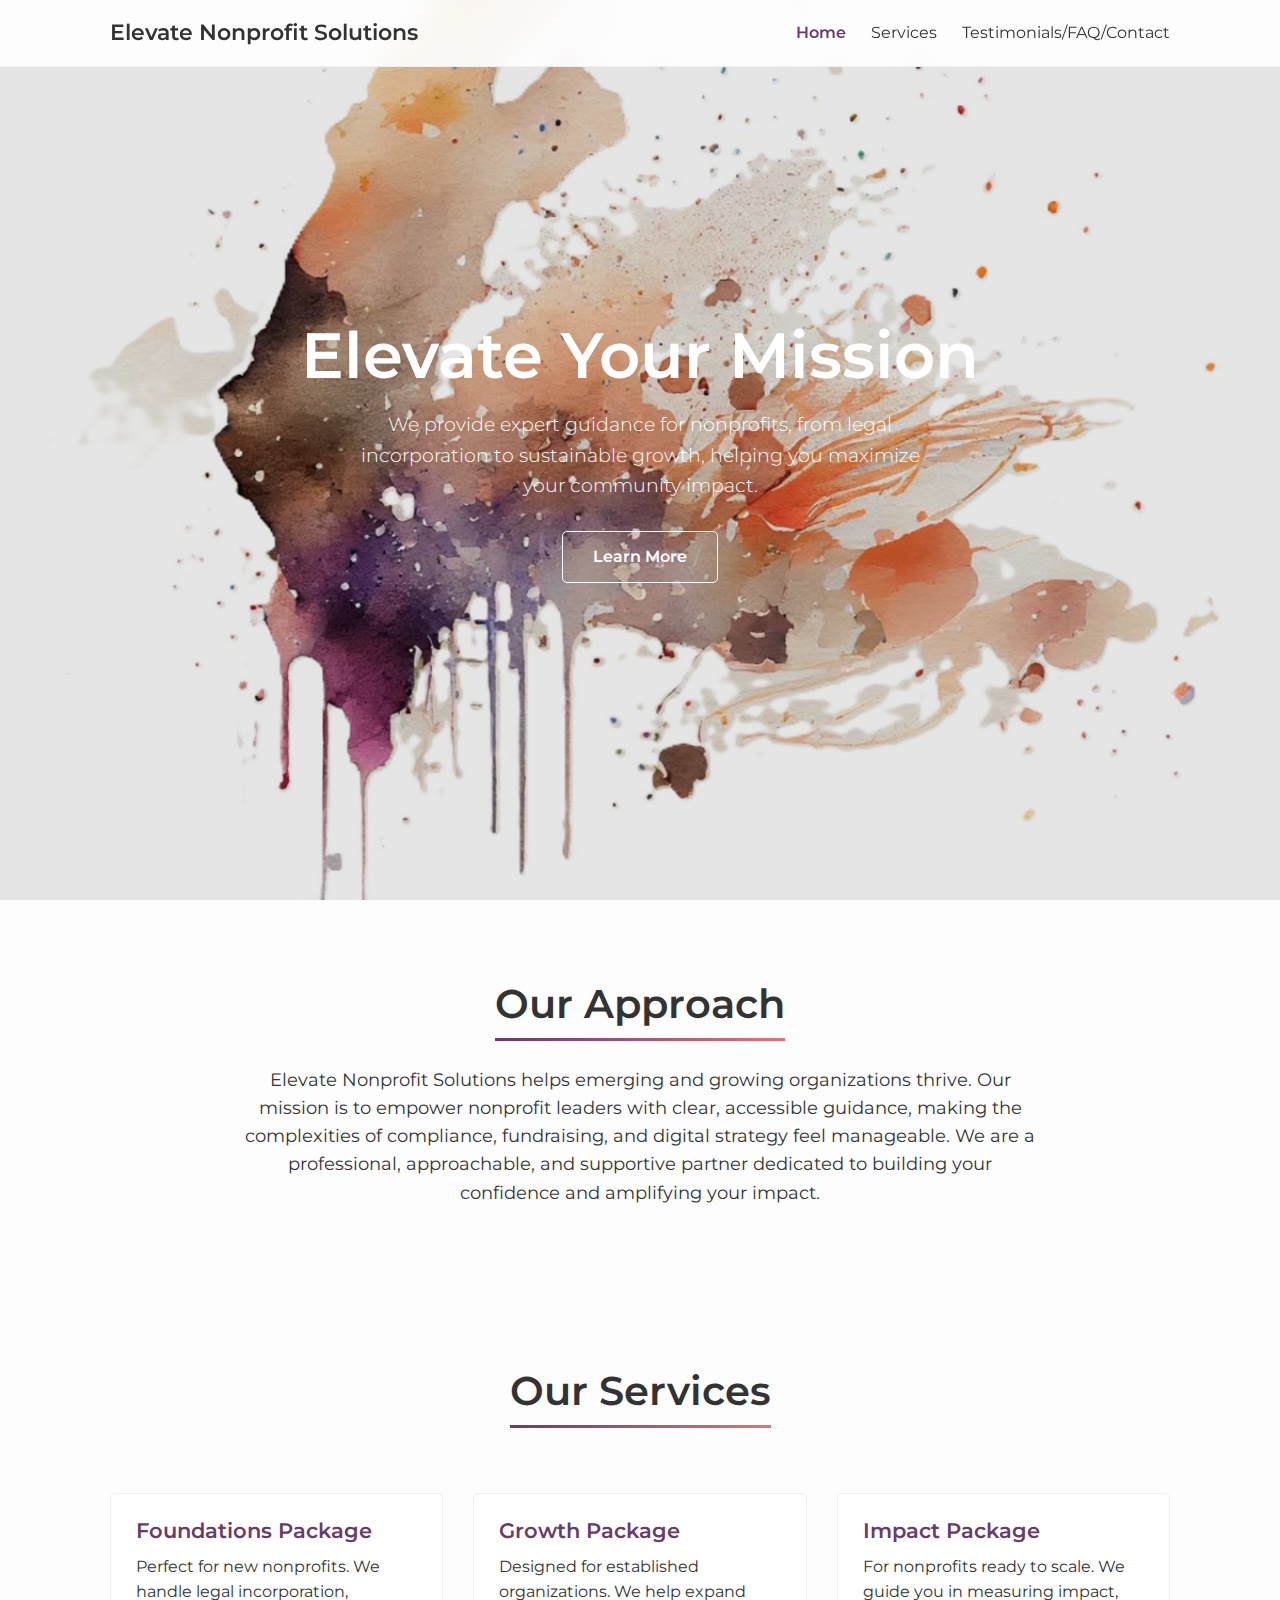
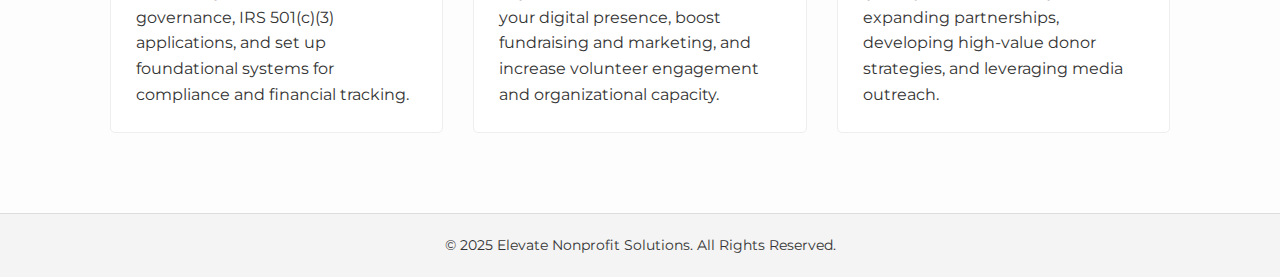
<file: index.html>
<!DOCTYPE html>
<html lang="en">
<head>
    <meta charset="UTF-8">
    <meta name="viewport" content="width=device-width, initial-scale=1.0">
    <title>Elevate Nonprofit Solutions | Home</title>
    <link rel="stylesheet" href="style.css">
    <link rel="preconnect" href="https://fonts.googleapis.com">
    <link rel="preconnect" href="https://fonts.gstatic.com" crossorigin>
    <link href="https://fonts.googleapis.com/css2?family=Montserrat:wght@300;400;600&display=swap" rel="stylesheet">
</head>
<body>

    <header>
        <div class="container">
            <a href="index.html" class="logo">Elevate Nonprofit Solutions</a>
            <nav>
                <ul>
                    <li><a href="index.html" class="active">Home</a></li>
                    <li><a href="services.html">Services</a></li>
                    <li><a href="testimonials.html">Testimonials/FAQ/Contact</a></li>
                </ul>
            </nav>
        </div>
    </header>

    <main>
        <section id="hero">
            <div class="hero-content">
                <h1>Elevate Your Mission</h1>
                <p>We provide expert guidance for nonprofits, from legal incorporation to sustainable growth, helping you maximize your community impact.</p>
                <a href="#about" class="cta-button">Learn More</a>
            </div>
        </section>

        <section id="about">
            <div class="container">
                <h2>Our Approach</h2>
                <p>
                    Elevate Nonprofit Solutions helps emerging and growing organizations thrive. Our mission is to empower nonprofit leaders with clear, accessible guidance, making the complexities of compliance, fundraising, and digital strategy feel manageable. We are a professional, approachable, and supportive partner dedicated to building your confidence and amplifying your impact.
                </p>
            </div>
        </section>

        <section id="what-we-do">
            <div class="container">
                <h2>Our Services</h2>
                <div class="services-summary">
                    <div class="service-item">
                        <h3>Foundations Package</h3>
                        <p>Perfect for new nonprofits. We handle legal incorporation, governance, IRS 501(c)(3) applications, and set up foundational systems for compliance and financial tracking.</p>
                    </div>
                    <div class="service-item">
                        <h3>Growth Package</h3>
                        <p>Designed for established organizations. We help expand your digital presence, boost fundraising and marketing, and increase volunteer engagement and organizational capacity.</p>
                    </div>
                    <div class="service-item">
                        <h3>Impact Package</h3>
                        <p>For nonprofits ready to scale. We guide you in measuring impact, expanding partnerships, developing high-value donor strategies, and leveraging media outreach.</p>
                    </div>
                </div>
            </div>
        </section>
    </main>

    <footer>
        <div class="container">
            <p>&copy; 2025 Elevate Nonprofit Solutions. All Rights Reserved.</p>
        </div>
    </footer>

</body>
</html>
</file>
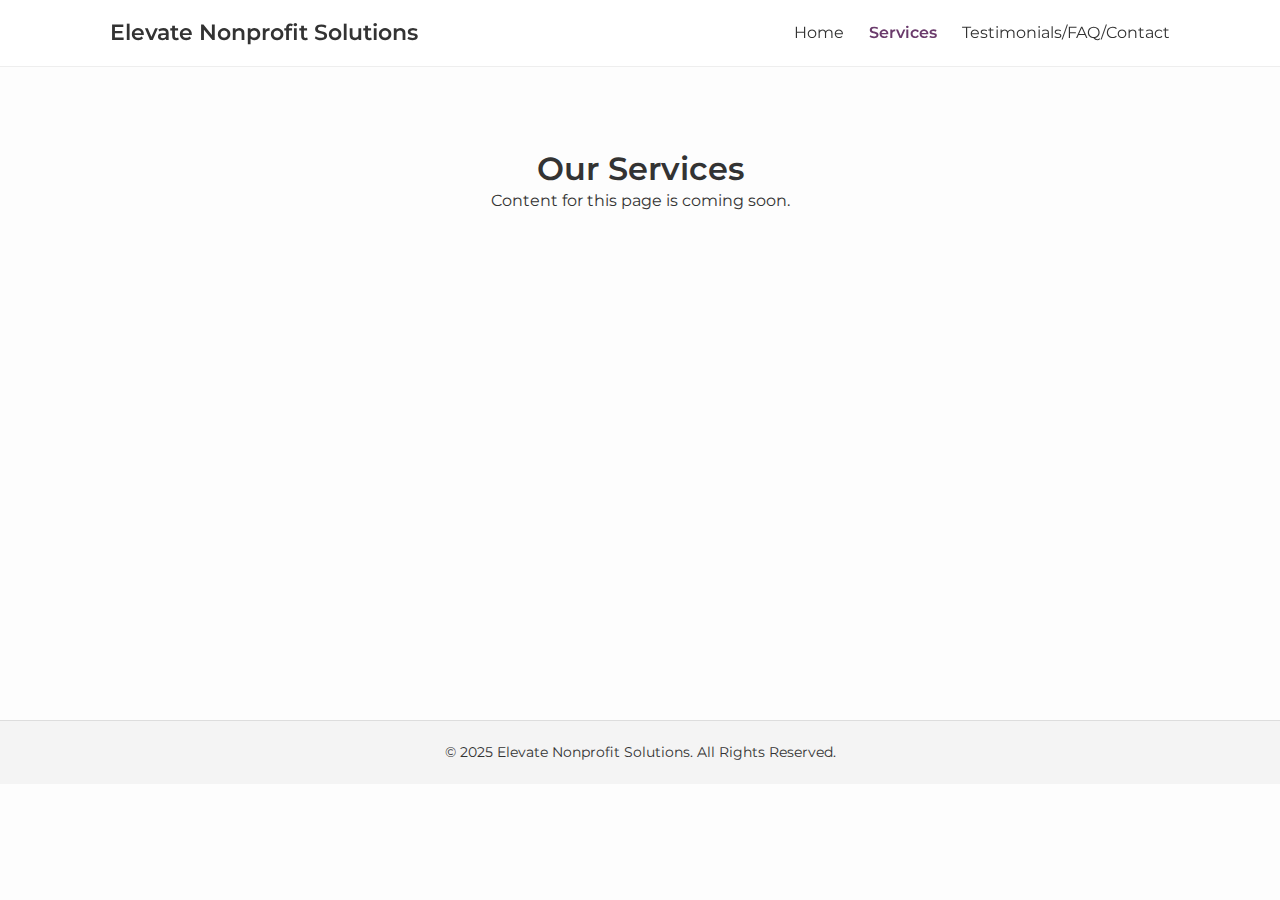
<file: services.html>
<!DOCTYPE html>
<html lang="en">
<head>
    <meta charset="UTF-8">
    <meta name="viewport" content="width=device-width, initial-scale=1.0">
    <title>Elevate Nonprofit Solutions | Services</title>
    <link rel="stylesheet" href="style.css">
    <link rel="preconnect" href="https://fonts.googleapis.com">
    <link rel="preconnect" href="https://fonts.gstatic.com" crossorigin>
    <link href="https://fonts.googleapis.com/css2?family=Montserrat:wght@300;400;600&display=swap" rel="stylesheet">
</head>
<body>

    <header>
        <div class="container">
            <a href="index.html" class="logo">Elevate Nonprofit Solutions</a>
            <nav>
                <ul>
                    <li><a href="index.html">Home</a></li>
                    <li><a href="services.html" class="active">Services</a></li>
                    <li><a href="testimonials.html">Testimonials/FAQ/Contact</a></li>
                </ul>
            </nav>
        </div>
    </header>

    <main>
        <section id="services-placeholder">
            <div class="container">
                <h1>Our Services</h1>
                <p>Content for this page is coming soon.</p>
            </div>
        </section>
    </main>

    <footer>
        <div class="container">
            <p>&copy; 2025 Elevate Nonprofit Solutions. All Rights Reserved.</p>
        </div>
    </footer>

</body>
</html>
</file>
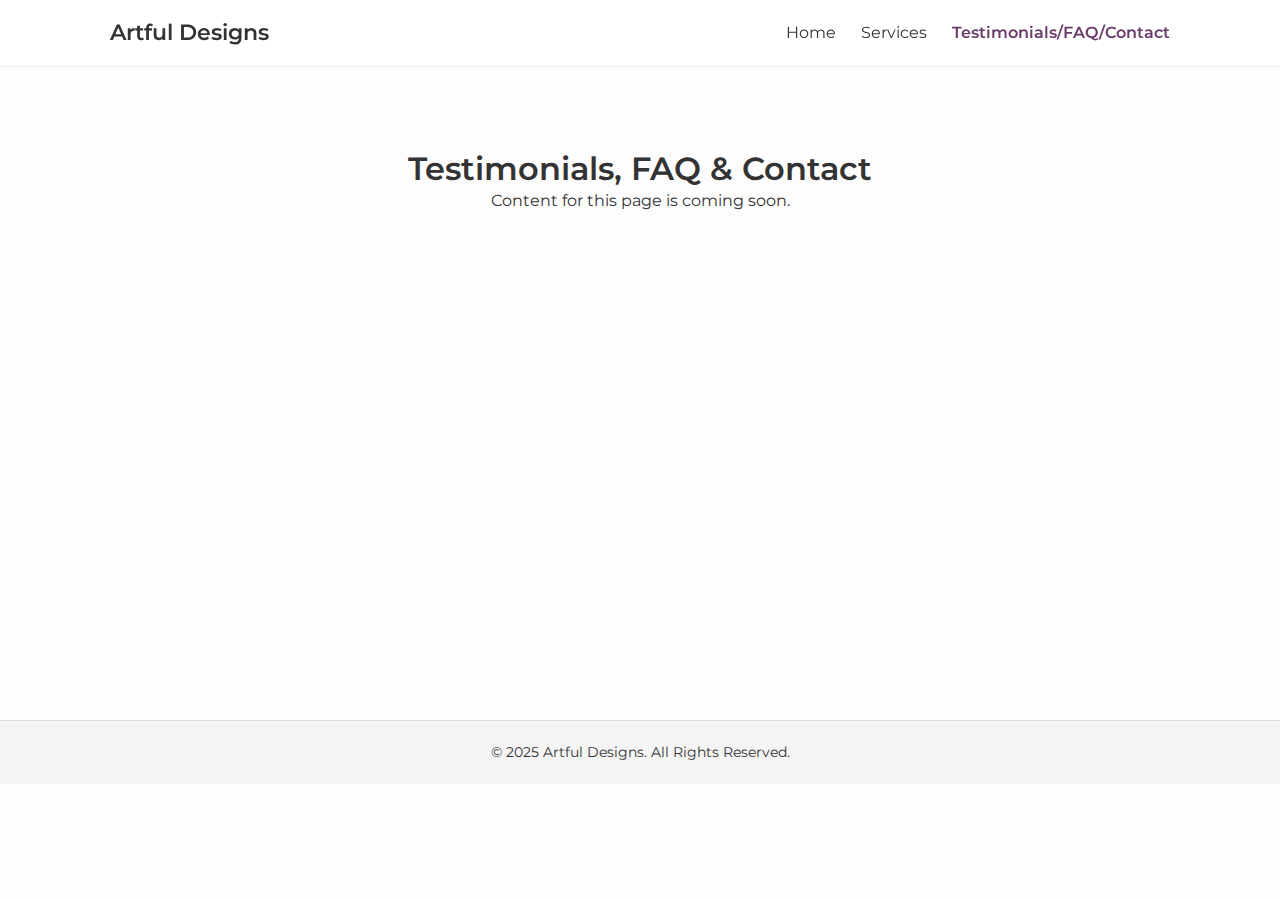
<file: testi.html>
<!DOCTYPE html>
<html lang="en">
<head>
    <meta charset="UTF-8">
    <meta name="viewport" content="width=device-width, initial-scale=1.0">
    <title>Artful Designs | Testimonials, FAQ & Contact</title>
    <link rel="stylesheet" href="style.css">
    <link rel="preconnect" href="https://fonts.googleapis.com">
    <link rel="preconnect" href="https://fonts.gstatic.com" crossorigin>
    <link href="https://fonts.googleapis.com/css2?family=Montserrat:wght@300;400;600&display=swap" rel="stylesheet">
</head>
<body>

    <header>
        <div class="container">
            <a href="index.html" class="logo">Artful Designs</a>
            <nav>
                <ul>
                    <li><a href="index.html">Home</a></li>
                    <li><a href="services.html">Services</a></li>
                    <li><a href="testimonials.html" class="active">Testimonials/FAQ/Contact</a></li>
                </ul>
            </nav>
        </div>
    </header>

    <main>
        <section id="testimonials-placeholder">
            <div class="container">
                <h1>Testimonials, FAQ & Contact</h1>
                <p>Content for this page is coming soon.</p>
            </div>
        </section>
    </main>

    <footer>
        <div class="container">
            <p>&copy; 2025 Artful Designs. All Rights Reserved.</p>
        </div>
    </footer>

</body>
</html>
</file>
<file: style.css>
/* --- Global Styles & Variables --- */
:root {
    --primary-text-color: #333;
    --background-color: #fdfdfd;
    --accent-color-1: #6a3a6b; /* Purple from watercolor */
    --accent-color-2: #e57373; /* Coral/Orange from watercolor */
    --header-bg: rgba(255, 255, 255, 0.9);
}

* {
    margin: 0;
    padding: 0;
    box-sizing: border-box;
}

body {
    font-family: 'Montserrat', sans-serif;
    line-height: 1.6;
    color: var(--primary-text-color);
    background-color: var(--background-color);
}

.container {
    max-width: 1100px;
    margin: 0 auto;
    padding: 0 20px;
}

h1, h2, h3 {
    font-weight: 600;
    line-height: 1.2;
}

h2 {
    font-size: 2.5rem;
    margin-bottom: 25px;
    padding-bottom: 10px;
    /* Watercolor Accent */
    border-bottom: 3px solid;
    border-image: linear-gradient(to right, var(--accent-color-1), var(--accent-color-2)) 1;
    display: inline-block;
}

section {
    padding: 80px 0;
}

/* --- Header & Navigation --- */
header {
    background-color: var(--header-bg);
    backdrop-filter: blur(10px);
    border-bottom: 1px solid #eee;
    padding: 15px 0;
    position: fixed;
    top: 0;
    left: 0;
    width: 100%;
    z-index: 1000;
}

header .container {
    display: flex;
    justify-content: space-between;
    align-items: center;
}

.logo {
    font-size: 1.4rem; /* Adjusted for longer name */
    font-weight: 600;
    color: var(--primary-text-color);
    text-decoration: none;
}

nav ul {
    list-style: none;
    display: flex;
}

nav ul li {
    margin-left: 25px;
}

nav ul li a {
    text-decoration: none;
    color: var(--primary-text-color);
    font-weight: 400;
    padding: 5px 0;
    position: relative;
    transition: color 0.3s ease;
}

nav ul li a:hover {
    color: var(--accent-color-1);
}

nav ul li a.active {
    font-weight: 600;
    color: var(--accent-color-1);
}

/* --- Hero Section --- */
#hero {
    background: linear-gradient(rgba(0, 0, 0, 0.10), rgba(0, 0, 0, 0.10)), /* Dark overlay for text readability */
                url('images/watercolro.jpg') no-repeat center center/cover; /* Your watercolor image */
    height: 100vh;
    display: flex;
    justify-content: center;
    align-items: center;
    text-align: center;
    color: #fff;
    padding: 0 20px;
}

.hero-content h1 {
    font-size: 4rem;
    margin-bottom: 15px;
}

.hero-content p {
    font-size: 1.2rem;
    font-weight: 300;
    max-width: 600px;
    margin: 0 auto 30px;
}

.cta-button {
    display: inline-block;
    padding: 12px 30px;
    border: 1px solid #fff;
    border-radius: 5px;
    color: #fff;
    text-decoration: none;
    font-weight: 600;
    transition: background-color 0.3s ease, color 0.3s ease;
}

.cta-button:hover {
    background-color: #fff;
    color: var(--primary-text-color);
}

/* --- About & What We Do Sections --- */
#about .container,
#what-we-do .container {
    text-align: center;
}

#about p {
    max-width: 800px;
    margin: 0 auto;
    font-size: 1.1rem;
}

.services-summary {
    display: flex;
    justify-content: space-between;
    gap: 30px;
    margin-top: 40px;
    text-align: left;
}

.service-item {
    flex: 1;
    padding: 25px;
    background-color: #fff;
    border: 1px solid #eee;
    border-radius: 5px;
}

.service-item h3 {
    font-size: 1.3rem;
    margin-bottom: 10px;
    color: var(--accent-color-1);
}

/* --- Placeholder Page Styles --- */
#services-placeholder, #testimonials-placeholder {
    padding-top: 150px; /* Offset for fixed header */
    text-align: center;
    min-height: 80vh;
}

/* --- Footer --- */
footer {
    background-color: #f4f4f4;
    text-align: center;
    padding: 20px 0;
    border-top: 1px solid #ddd;
    font-size: 0.9rem;
}

/* --- Responsive Design --- */
@media (max-width: 768px) {
    h2 {
        font-size: 2rem;
    }

    .hero-content h1 {
        font-size: 3rem;
    }

    .services-summary {
        flex-direction: column;
    }

    header .container {
        flex-direction: column;
        gap: 10px;
    }
}

@media (max-width: 480px) {
    section {
        padding: 60px 0;
    }

    .hero-content h1 {
        font-size: 2.2rem;
    }

    .hero-content p {
        font-size: 1rem;
    }

    nav ul li {
        margin-left: 15px;
    }

    nav ul li:first-child {
        margin-left: 0;
    }
}
</file>
